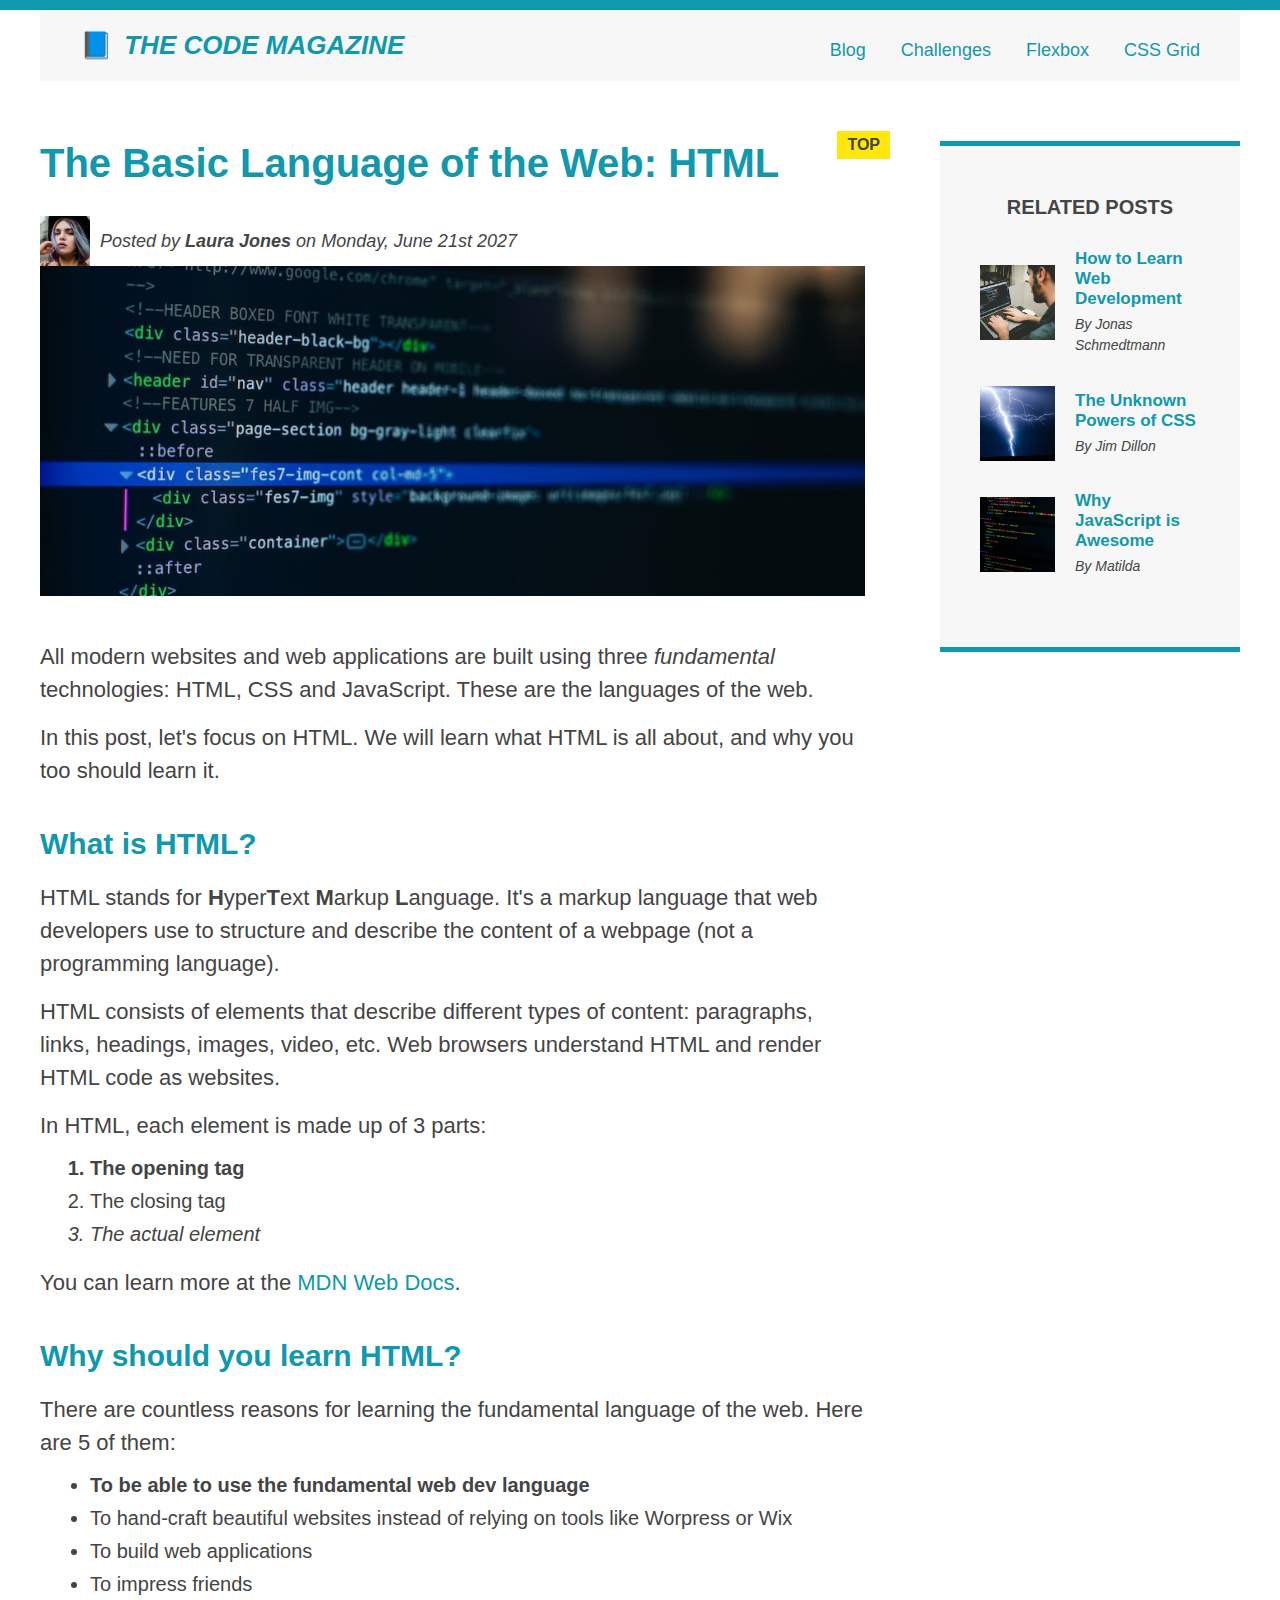
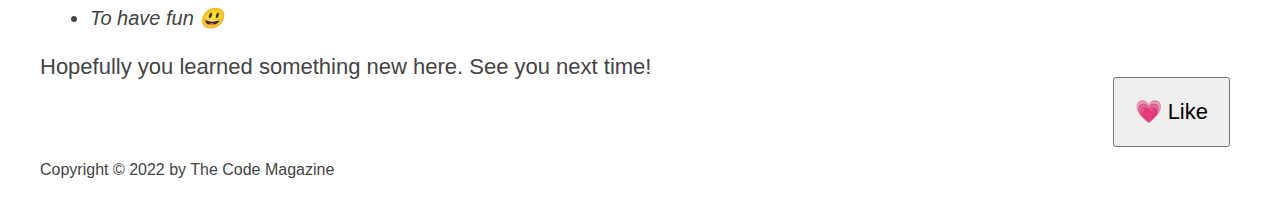
<file: index.html>
<!DOCTYPE html>
<html lang="en">
  <head>
    <meta charset="UTF-8" />
    <title>The Basic Language of the Web: HTML</title>

    <link href="style.css" rel="stylesheet" />
  </head>

  <body>
    <div class="container">
      <header class="main-header clearfix">
        <h1>📘 The Code Magazine</h1>

        <nav>
          <a href="blog.html">Blog</a>
          <a href="#">Challenges</a>
          <a href="flexbox.html">Flexbox</a>
          <a href="css-grid.html">CSS Grid</a>
        </nav>

        <!-- <div class="clear"></div> -->
      </header>

      <!-- <div class="row"> -->
      <article>
        <header class="post-header">
          <h2>The Basic Language of the Web: HTML</h2>

          <div class="author-box">
            <img
              src="img/laura-jones.jpg"
              alt="Headshot of Laura Jones"
              width="50"
              class="author-img"
            />

            <p id="author" class="author">
              Posted by <strong>Laura Jones</strong> on Monday, June 21st 2027
            </p>
          </div>

          <img
            class="post-img"
            src="img/post-img.jpg"
            alt="HTML code in a screen"
            width="500"
          />

          <button>💗 Like</button>
        </header>

        <p>
          All modern websites and web applications are built using three
          <em>fundamental</em>
          technologies: HTML, CSS and JavaScript. These are the languages of the
          web.
        </p>

        <p>
          In this post, let's focus on HTML. We will learn what HTML is all
          about, and why you too should learn it.
        </p>

        <h3>What is HTML?</h3>
        <p>
          HTML stands for <strong>H</strong>yper<strong>T</strong>ext
          <strong>M</strong>arkup <strong>L</strong>anguage. It's a markup
          language that web developers use to structure and describe the content
          of a webpage (not a programming language).
        </p>

        <p>
          HTML consists of elements that describe different types of content:
          paragraphs, links, headings, images, video, etc. Web browsers
          understand HTML and render HTML code as websites.
        </p>

        <p>In HTML, each element is made up of 3 parts:</p>

        <ol>
          <li>The opening tag</li>
          <li>The closing tag</li>
          <li>The actual element</li>
        </ol>

        <p>
          You can learn more at the
          <a
            href="https://developer.mozilla.org/en-US/docs/Web/HTML"
            target="_blank"
            >MDN Web Docs</a
          >.
        </p>

        <h3>Why should you learn HTML?</h3>

        <p>
          There are countless reasons for learning the fundamental language of
          the web. Here are 5 of them:
        </p>

        <ul>
          <li>To be able to use the fundamental web dev language</li>
          <li>
            To hand-craft beautiful websites instead of relying on tools like
            Worpress or Wix
          </li>
          <li>To build web applications</li>
          <li>To impress friends</li>
          <li>To have fun 😃</li>
        </ul>

        <p>Hopefully you learned something new here. See you next time!</p>
      </article>

      <aside>
        <h4>Related posts</h4>

        <ul class="related">
          <li class="related-post">
            <img src="img/related-1.jpg" alt="Person programming" width="75" />
            <div>
              <a href="#" class="related-link">How to Learn Web Development</a>
              <p class="related-author">By Jonas Schmedtmann</p>
            </div>
          </li>
          <li class="related-post">
            <img src="img/related-2.jpg" alt="Lightning" width="75" />
            <div>
              <a href="#" class="related-link">The Unknown Powers of CSS</a>
              <p class="related-author">By Jim Dillon</p>
            </div>
          </li>
          <li class="related-post">
            <img
              src="img/related-3.jpg"
              alt="Javascript code on a screen"
              width="75"
            />
            <div>
              <a href="#" class="related-link">Why JavaScript is Awesome</a>
              <p class="related-author">By Matilda</p>
            </div>
          </li>
        </ul>
      </aside>
      <!-- </div> -->

      <footer>
        <p id="copyright">Copyright &copy; 2022 by The Code Magazine</p>
      </footer>
    </div>
  </body>
</html>
</file>
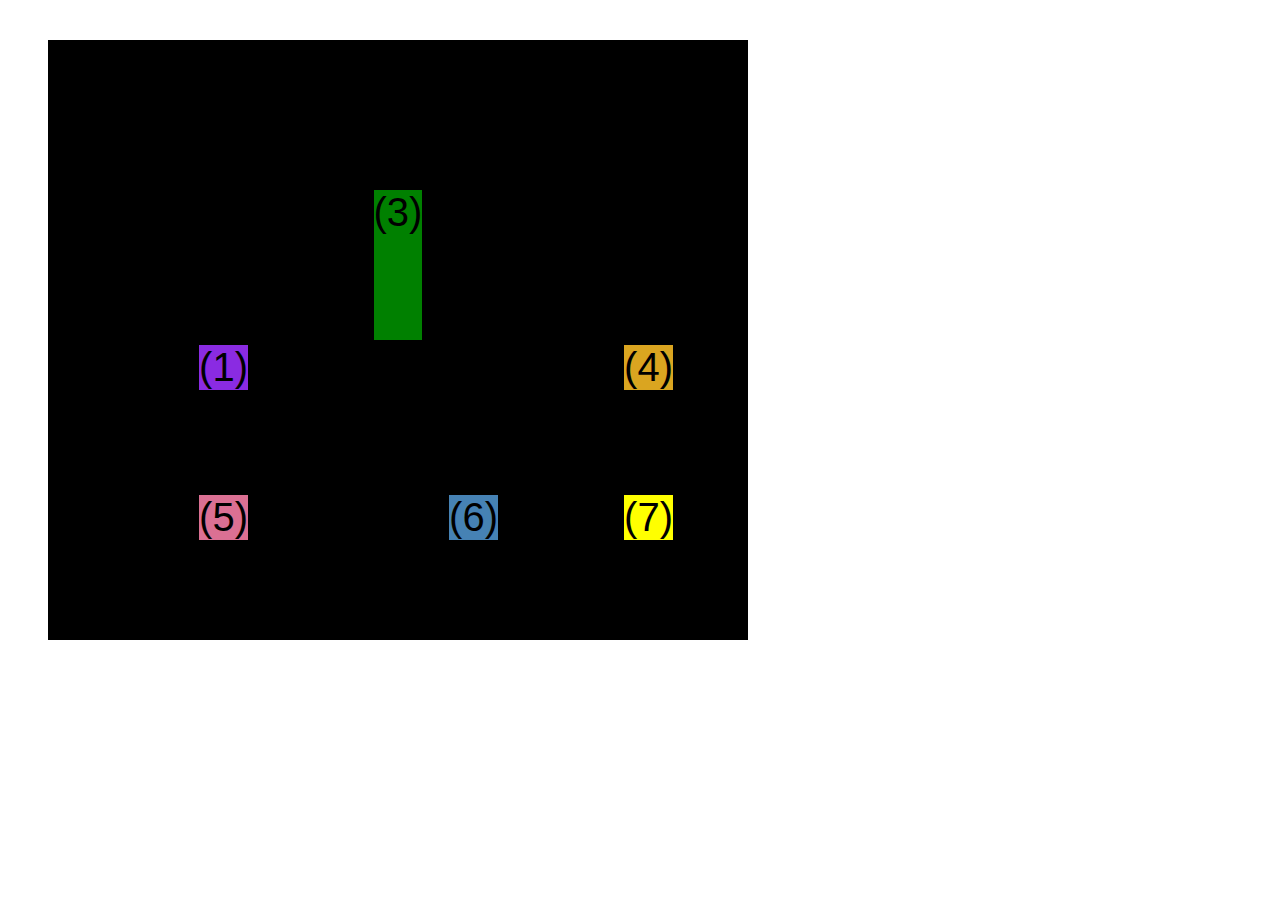
<file: css-grid.html>
<!DOCTYPE html>
<html lang="en">
  <head>
    <meta charset="UTF-8" />
    <meta http-equiv="X-UA-Compatible" content="IE=edge" />
    <meta name="viewport" content="width=device-width, initial-scale=1.0" />
    <title>CSS Grid</title>
    <style>
      .el--1 {
        background-color: blueviolet;
      }
      .el--2 {
        background-color: orangered;
      }
      .el--3 {
        background-color: green;
        height: 150px;
      }
      .el--4 {
        background-color: goldenrod;
      }
      .el--5 {
        background-color: palevioletred;
      }
      .el--6 {
        background-color: steelblue;
      }
      .el--7 {
        background-color: yellow;
      }
      .el--8 {
        background-color: crimson;
      }

      .container--1 {
        /* STARTER */
        font-family: sans-serif;
        background-color: #ddd;
        font-size: 40px;
        margin: 40px;

        /* CSS GRID */
        display: grid;
        /* grid-template-columns: 250px 250px 1fr 1fr; */
        /* grid-template-columns: 1fr 1fr 1fr auto; */
        /* grid-template-rows: 300px 200px; */

        grid-template-columns: repeat(4, 1fr);
        grid-template-rows: 1fr 1fr;
        /* height: 500px; */

        column-gap: 20px;
        row-gap: 40px;

        /* TEMP */
        display: none;
      }

      .el--8 {
        grid-column: 2 / 3;
        grid-row: 1 / 2;
      }

      .el--2 {
        /* grid-column: 1 / 4; */
        /* grid-column: 1 / span 4; */
        grid-column: 1 / -1;
        grid-row: 2;
      }

      .el--6 {
        /* grid-row: 3 / 6; */
      }

      .container--2 {
        /* STARTER */
        font-family: sans-serif;
        background-color: black;
        font-size: 40px;
        margin: 40px;

        width: 700px;
        height: 600px;

        /* CSS GRID */
        display: grid;
        grid-template-columns: 125px 200px 125px;
        grid-template-rows: 250px 100px;
        gap: 50px;

        /* Aligning tracks inside container: distribute empty space */
        justify-content: center;
        /* justify-content: space-between; */
        align-content: center;

        /* Aligning tracks inside cells: moving items around cells */
        align-items: end;
        justify-items: end;
      }

      .el--3 {
        align-self: center;
        justify-self: center;
      }
    </style>
  </head>
  <body>
    <div class="container--1">
      <div class="el el--1">(1) HTML</div>
      <div class="el el--2">(2) and</div>
      <div class="el el--3">(3) CSS</div>
      <div class="el el--4">(4) are</div>
      <div class="el el--5">(5) amazing</div>
      <div class="el el--6">(6) languages</div>
      <!-- <div class="el el--7">(7) to</div> -->
      <div class="el el--8">(8) learn</div>
    </div>

    <div class="container--2">
      <div class="el el--1">(1)</div>
      <div class="el el--3">(3)</div>
      <div class="el el--4">(4)</div>
      <div class="el el--5">(5)</div>
      <div class="el el--6">(6)</div>
      <div class="el el--7">(7)</div>
    </div>
  </body>
</html>
</file>
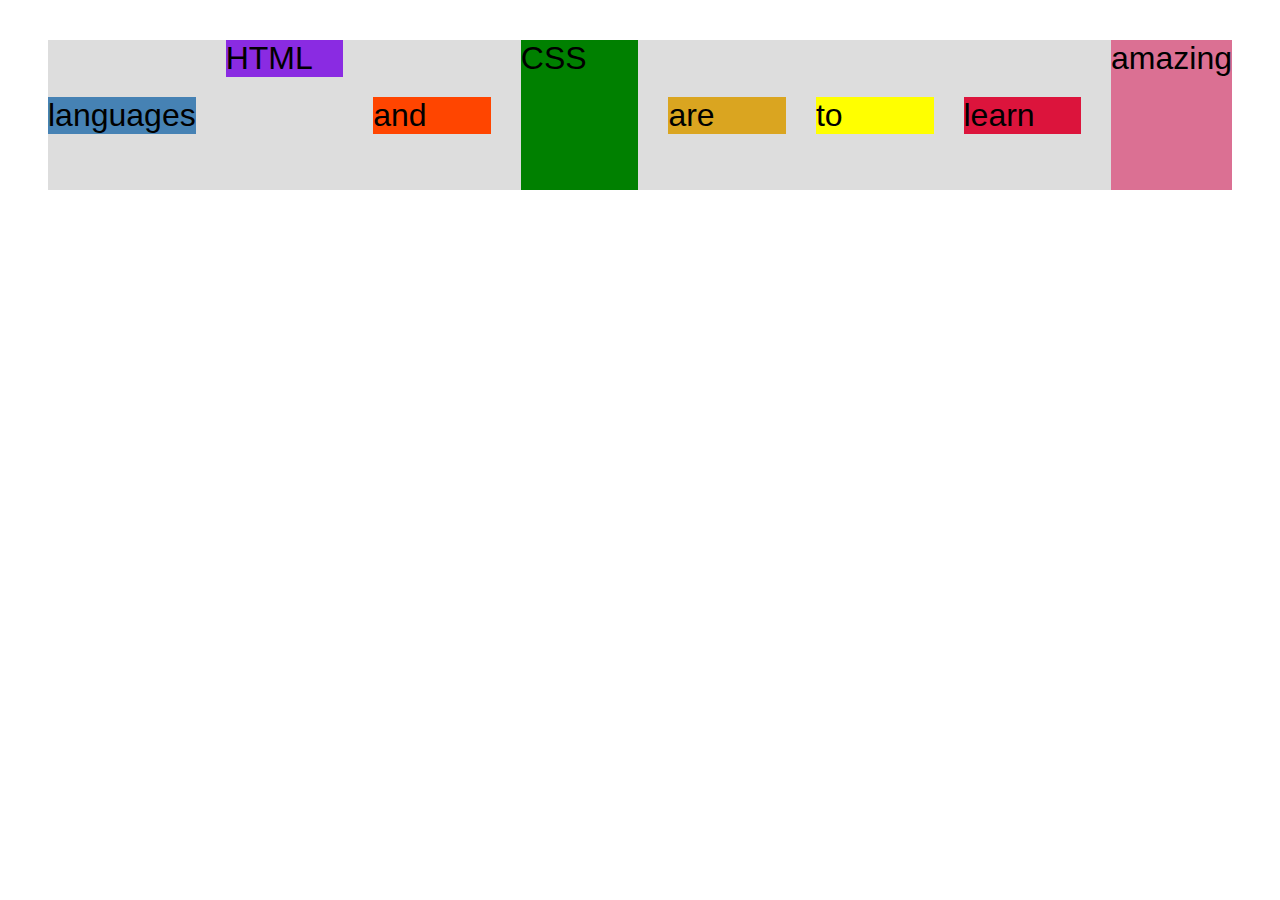
<file: flexbox.html>
<!DOCTYPE html>
<html lang="en">
  <head>
    <meta charset="UTF-8" />
    <meta http-equiv="X-UA-Compatible" content="IE=edge" />
    <meta name="viewport" content="width=device-width, initial-scale=1.0" />
    <title>Flexbox</title>
    <style>
      .el--1 {
        background-color: blueviolet;
      }
      .el--2 {
        background-color: orangered;
      }
      .el--3 {
        background-color: green;
        height: 150px;
      }
      .el--4 {
        background-color: goldenrod;
      }
      .el--5 {
        background-color: palevioletred;
      }
      .el--6 {
        background-color: steelblue;
      }
      .el--7 {
        background-color: yellow;
      }
      .el--8 {
        background-color: crimson;
      }

      .container {
        /* STARTER */
        font-family: sans-serif;
        background-color: #ddd;
        font-size: 32px;
        margin: 40px;

        /* FLEXBOX */
        display: flex;
        align-items: center;
        justify-content: flex-start;
        gap: 30px;
      }

      .el {
        /* DEFAULTS
        flex-grow: 0;
        flex-shrink: 1;
        flex-basis: auto; */

        /* flex-basis: 200px; */
        /* flex-shrink: 0; */
        /* flex-grow: 1; */
        flex: 1;
      }

      .el--1 {
        align-self: flex-start;
        /* order: 2; */
        /* flex-grow: 2; */
      }

      .el--5 {
        align-self: stretch;
        order: 1;
      }

      .el--6 {
        order: -1;
      }
    </style>
  </head>
  <body>
    <div class="container">
      <div class="el el--1">HTML</div>
      <div class="el el--2">and</div>
      <div class="el el--3">CSS</div>
      <div class="el el--4">are</div>
      <div class="el el--5">amazing</div>
      <div class="el el--6">languages</div>
      <div class="el el--7">to</div>
      <div class="el el--8">learn</div>
    </div>
  </body>
</html>
</file>
<file: style.css>
* {
  margin: 0;
  padding: 0;
  box-sizing: border-box;
}
body {
  font-family: sans-serif;
  color: #444;
  border-top: 10px solid #1098ad;
  position: relative;
}

.container {
  width: 1200px;
  margin: 0 auto;
}

.main-header {
  background-color: #f7f7f7;
  padding: 20px 40px;
  /* margin-bottom: 60px; */
}

nav {
  font-size: 18px;
  text-align: center;
}

article {
  /* margin-bottom: 60px; */
}

.post-header {
  margin-bottom: 40px;
}

aside {
  background-color: #f7f7f7;
  border-top: 5px solid #1098ad;
  border-bottom: 5px solid #1098ad;
  padding: 50px 40px;
}

h1,
h2,
h3 {
  color: #1098ad;
}

h1 {
  font-size: 26px;
  text-transform: uppercase;
  font-style: italic;
}

h2 {
  font-size: 40px;
  margin-bottom: 30px;
  position: relative;
}

h3 {
  font-size: 30px;
  margin-bottom: 20px;
  margin-top: 40px;
}

h4 {
  font-size: 20px;
  text-transform: uppercase;
  text-align: center;
  margin-bottom: 30px;
}

p {
  font-size: 22px;
  line-height: 1.5;
  margin-bottom: 15px;
}

ul,
ol {
  margin-left: 50px;
  margin-bottom: 20px;
}

li {
  font-size: 20px;
  margin-bottom: 10px;
}

li:last-child {
  margin-bottom: 0px;
}

#author {
  font-style: italic;
  font-size: 18px;
}

#copyright {
  font-size: 16px;
}

.related-author {
  font-size: 18px;
  font-weight: bold;
}

.related {
  list-style: none;
  margin-left: 0px;
}

li:first-child {
  font-weight: bold;
}

li:last-child {
  font-style: italic;
}

/* Styling Links */
a:link {
  color: #1098ad;
  text-decoration: none;
}

a:visited {
  color: #1098ad;
}

a:hover {
  color: orangered;
  font-weight: bold;
  text-decoration: underline orangered;
}

a:active {
  background-color: black;
  font-style: italic;
}

.post-img {
  width: 100%;
}

nav a:link {
  margin-right: 30px;
  margin-top: 10px;
  display: inline-block;
}

nav a:link:last-child {
  margin-right: 0;
}

button {
  font-size: 22px;
  padding: 20px;
  cursor: pointer;
  position: absolute;
  bottom: 50px;
  right: 50px;
}

h1::first-letter {
  font-style: normal;
  margin-right: 5px;
}

h2::after {
  content: "TOP";
  background-color: #ffe70e;
  color: #444;
  font-size: 16px;
  font-weight: bold;
  display: inline-block;
  padding: 5px 10px;
  position: absolute;
  top: -10px;
  right: -25px;
}

/* FLOATS */
/* .author-img {
  float: left;
  margin-bottom: 20px;
}

.author {
  float: right;
  margin-top: 10px;
  margin-left: 20px;
}

h1 {
  float: left;
}

nav {
  float: right;
}

.clear {
  clear: both;
}

.clearfix::after {
  clear: both;
  content: "";
  display: block;
}

article {
  width: 825px;
  float: left;
}

aside {
  width: 300px;
  float: right;
}

footer {
  clear: both;
} */

/* FLEXBOX */
.main-header {
  display: flex;
  align-items: center;
  justify-content: space-between;
}

.author-box {
  display: flex;
  align-items: center;
}

.author {
  margin-bottom: 0;
  margin-left: 10px;
}

.related-post {
  display: flex;
  align-items: center;
  gap: 20px;
  margin-bottom: 30px;
}

.related-link:link {
  font-size: 17px;
  font-weight: bold;
  font-style: normal;
  margin-bottom: 5px;
  display: block;
}

.related-author {
  margin-bottom: 0;
  font-size: 14px;
  font-weight: normal;
  font-style: italic;
}

/* .row {
  display: flex;
  gap: 75px;
  margin-bottom: 60px;
  align-items: flex-start;
}

article {
  flex: 1;
  margin-bottom: 0;
}

aside {
  flex: 0 0 300px;
} */

/* CSS GRID LAYOUT */
.container {
  display: grid;
  grid-template-columns: 1fr 300px;
  column-gap: 75px;
  row-gap: 60px;
  align-items: start;
}

.main-header {
  grid-column: 1 / -1;
}

article {
}

aside {
}

footer {
  grid-column: 1/ -1;
}
</file>
